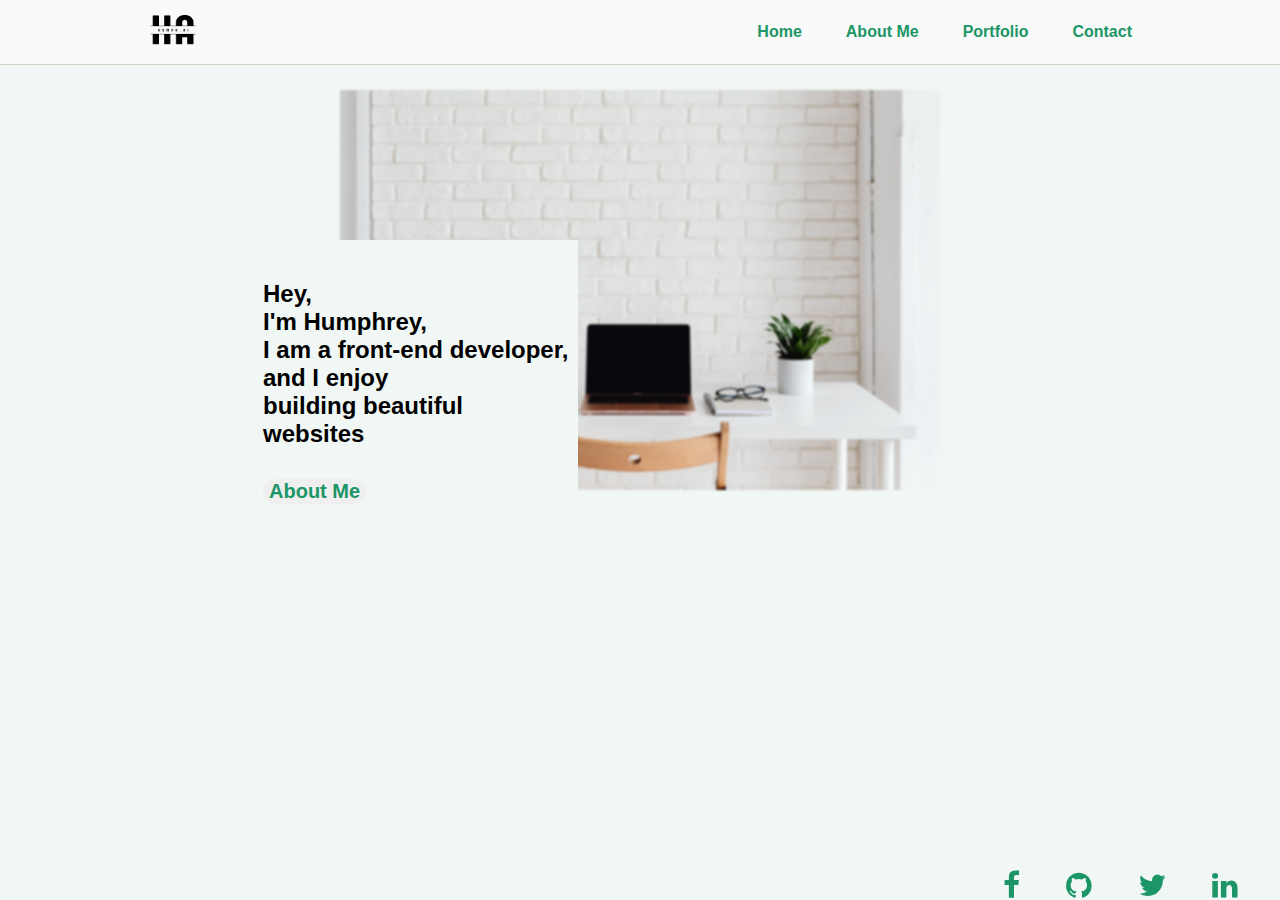
<file: index.html>
<!DOCTYPE html>
<html lang="en">
<head>
    <meta charset="UTF-8">
    <meta http-equiv="X-UA-Compatible" content="IE=edge">
    <meta name="viewport" content="width=device-width, initial-scale=1.0">
    <title>Humph_Ai</title>
    <link rel="stylesheet" href="./index.css">
    <link rel="stylesheet" href="https://cdnjs.cloudflare.com/ajax/libs/font-awesome/4.7.0/css/font-awesome.min.css">
</head>
<body>
    <header>
        <div class="nav"> 
            
<div class="header"> 
    
        <a href="./index.html"><img src="./h.a.png" width ="200px" alt="logo" class = "logo"></a>
      <nav>
            <ul class="nav_links"><li><a href="./index.html">Home</a></li>
                <li><a href="./about.html">About Me</a></li>
            <li><a href="./portfolio.html">Portfolio</a></li>
             <li><a href="./contact.html">Contact</a></li>
            </ul>
            
           
        </nav>
        <img src="./bar.svg" alt="" class="fa-bars">
  
       </div>
    </div>
    </header>
    <main>
        <img src="./pexels-karolina-grabowska-8092507.jpg" alt="" width="100%" class="image">
<div class="about_me">
       <h2 class="me">Hey,<br> I'm Humphrey,<br>I am a front-end developer,<br> and I enjoy <br> building beautiful <br> websites <br><br><button><a href="./about.html" class="aboutme">About Me</a></button></h2>
    </main>
    <footer>
    <div class="foot">
           <div class="link">
         <a href="https://web.facebook.com/osaigbovo.humphreyobazee/">   
<i class="fa fa-facebook" style="font-size:30px"></i></a>
<a href="https://github.com/OSAIGB">
<i class="fa fa-github
"style="font-size:30px"></i></a>
<a href="https://twitter.com/AimufuaHumphrey">
<i class="fa fa-twitter" style="font-size:30px"></i></a>
<a href="https://linkedin.com/in/humphrey-aimufua-110054240/">
<i class="fa fa-linkedin" style="font-size:30px;"></i></a>
   </div>    
 </div>
    </footer>
    <script src="./index.js"></script>
</body>
</html>
</file>
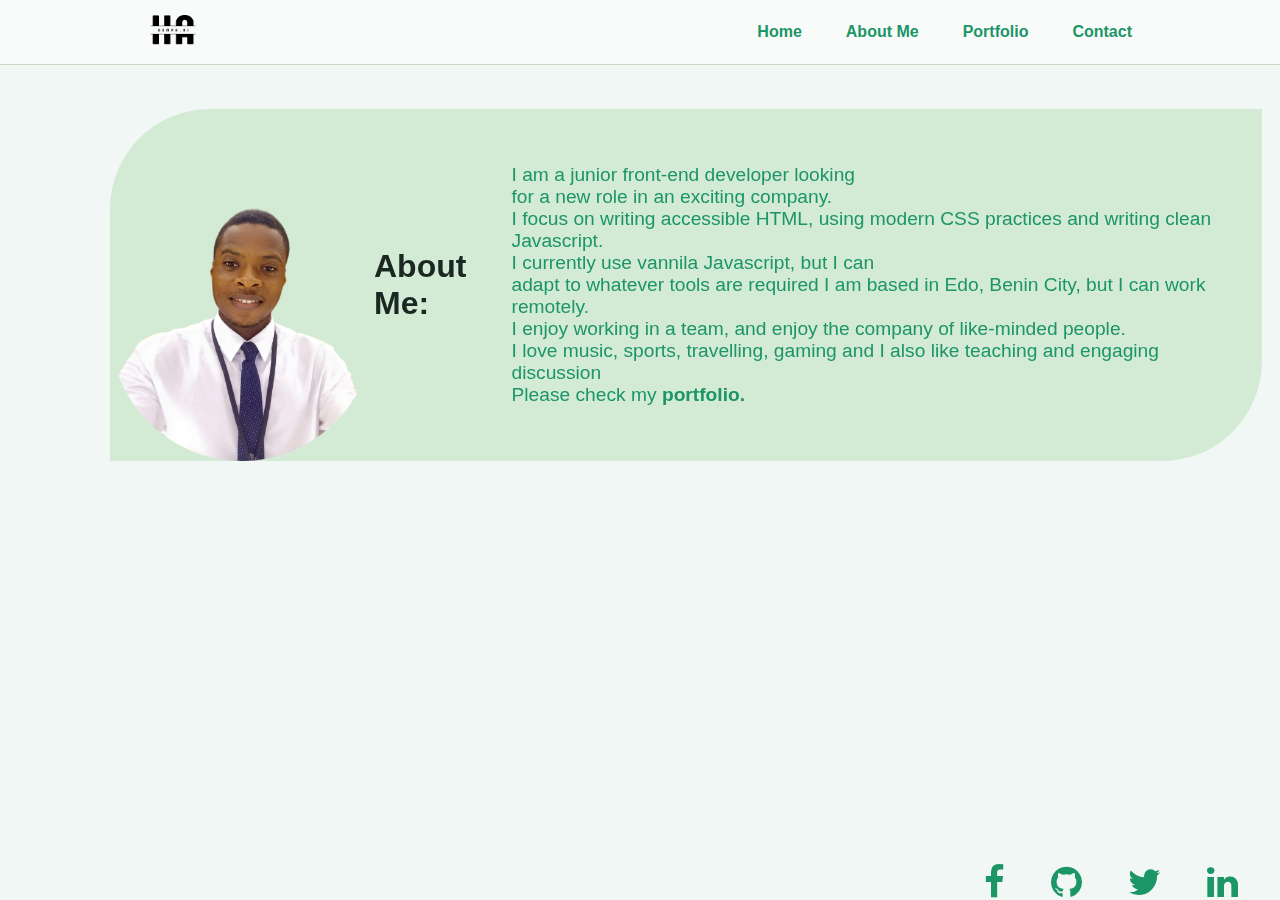
<file: about.html>
<!DOCTYPE html>
<html lang="en">
<head>
    <meta charset="UTF-8">
    <meta http-equiv="X-UA-Compatible" content="IE=edge">
    <meta name="viewport" content="width=device-width, initial-scale=1.0">
    <title>Humph_Ai</title>
    <link rel="stylesheet" href="./index.css">
    <link rel="stylesheet" href="https://cdnjs.cloudflare.com/ajax/libs/font-awesome/4.7.0/css/font-awesome.min.css">
</head>
<body>
    <header>
        <div class="nav">
<div class="header">
    <a href="./index.html"><img src="./h.a.png" width ="200px" alt="logo" class = "logo"></a>
      <nav>
            <ul class="nav_links"><li><a href="./index.html">Home</a></li>
                <li><a href="./about.html">About Me</a></li>
            <li><a href="./portfolio.html">Portfolio</a></li>
             <li><a href="./contact.html">Contact</a></li>
            </ul>
        </nav>
        <img src="./bar.svg" alt="" class="fa-bars">
       </div>
    </div>
    </header>
    <main>
        <div class="grid">
        <div class="about">
             <img src="./hummp.png" alt="" width="5%" class="img">
        <h1  class="abt">
                
About Me: 
        </h1><p>
            I am a junior front-end developer looking <br> 
            for a new role in an exciting company. <br>
            I focus on writing accessible HTML,
         using modern CSS practices and writing clean Javascript. <br>
         I currently use vannila Javascript, but I can <br> adapt to whatever tools are required
         I am based in Edo, Benin City, but I can work remotely. <br>
         I enjoy working in a team, and enjoy the company  of like-minded people. <br>
         I love music, sports, travelling, gaming and I also  like teaching and engaging discussion <br>
         Please check my <a href="./portfolio.html" class="port"> portfolio.</a>
        </p>
       
    </div>
</div>
    

    </main>    
    <footer>
        <div class="foot">
            <div class="link">
          <a href="https://web.facebook.com/osaigbovo.humphreyobazee/">   
 <i class="fa fa-facebook" style="font-size:36px"></i></a>
 <a href="https://github.com/OSAIGB">
 <i class="fa fa-github
 "style="font-size:36px"></i></a>
 <a href="https://twitter.com/AimufuaHumphrey">
 <i class="fa fa-twitter" style="font-size:36px"></i></a>
 <a href="https://linkedin.com/in/humphrey-aimufua-110054240/">
 <i class="fa fa-linkedin" style="font-size:36px;"></i></a>
    </div>   
 </div>
    </footer>
    <script src="./index.js"></script>
</body>
</html>
</file>
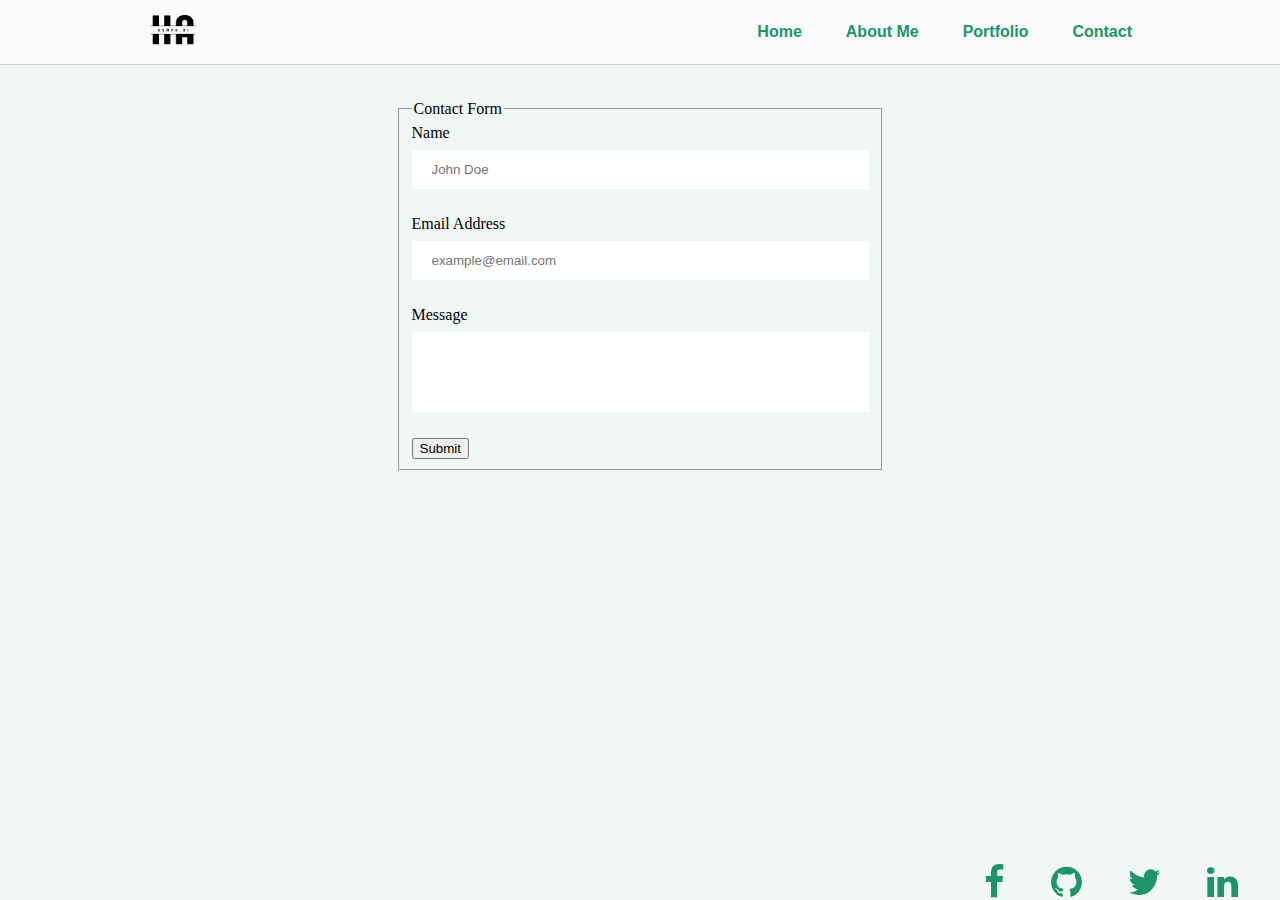
<file: contact.html>
<!DOCTYPE html>
<html lang="en">
<head>
    <meta charset="UTF-8">
    <meta http-equiv="X-UA-Compatible" content="IE=edge">
    <meta name="viewport" content="width=device-width, initial-scale=1.0">
    <title>Humph_Ai</title>
    <link rel="stylesheet" href="./index.css">
    <link rel="stylesheet" href="https://cdnjs.cloudflare.com/ajax/libs/font-awesome/4.7.0/css/font-awesome.min.css">
</head>
<body>
    <header>
        <div class="nav">
<div class="header">
    <a href="./index.html"><img src="./h.a.png" width ="200px" alt="logo" class = "logo"></a>
      <nav>
            <ul class="nav_links"><li><a href="./index.html">Home</a></li>
                <li><a href="./about.html">About Me</a></li>
            <li><a href="./portfolio.html">Portfolio</a></li>
             <li><a href="./contact.html">Contact</a></li>
            </ul>
        </nav>
        <img src="./bar.svg" alt="" class="fa-bars">
       </div>
    </div>
    </header>
    </header>
<section class="contact_form">
    <form action="#">
        <fieldset>
            <legend>Contact Form</legend>
        <label for="name">Name</label><br>
        <input type="text" id="name" name="name" size="50" placeholder="John Doe"><br><br>
        <label for="email">Email Address</label><br>
        <input type="text" id="email" name="email" placeholder="example@email.com"><br><br>

        <label for="name">Message</label><br>
        <input type="text" id="message" name="message" maxlength="500" style="height:80px;" ><br><br>      

        <input type="submit" value="Submit">
  </fieldset> 
 </form>
</section>    
<footer>
    <div class="foot">
        <div class="link">
      <a href="https://web.facebook.com/osaigbovo.humphreyobazee/">   
<i class="fa fa-facebook" style="font-size:36px"></i></a>
<a href="https://github.com/OSAIGB">
<i class="fa fa-github
"style="font-size:36px"></i></a>
<a href="https://twitter.com/AimufuaHumphrey">
<i class="fa fa-twitter" style="font-size:36px"></i></a>
<a href="https://linkedin.com/in/humphrey-aimufua-110054240/">
<i class="fa fa-linkedin" style="font-size:36px;"></i></a>
</div>
</div>
</footer>
<script src="./index.js"></script>
</body>
</html>
</file>
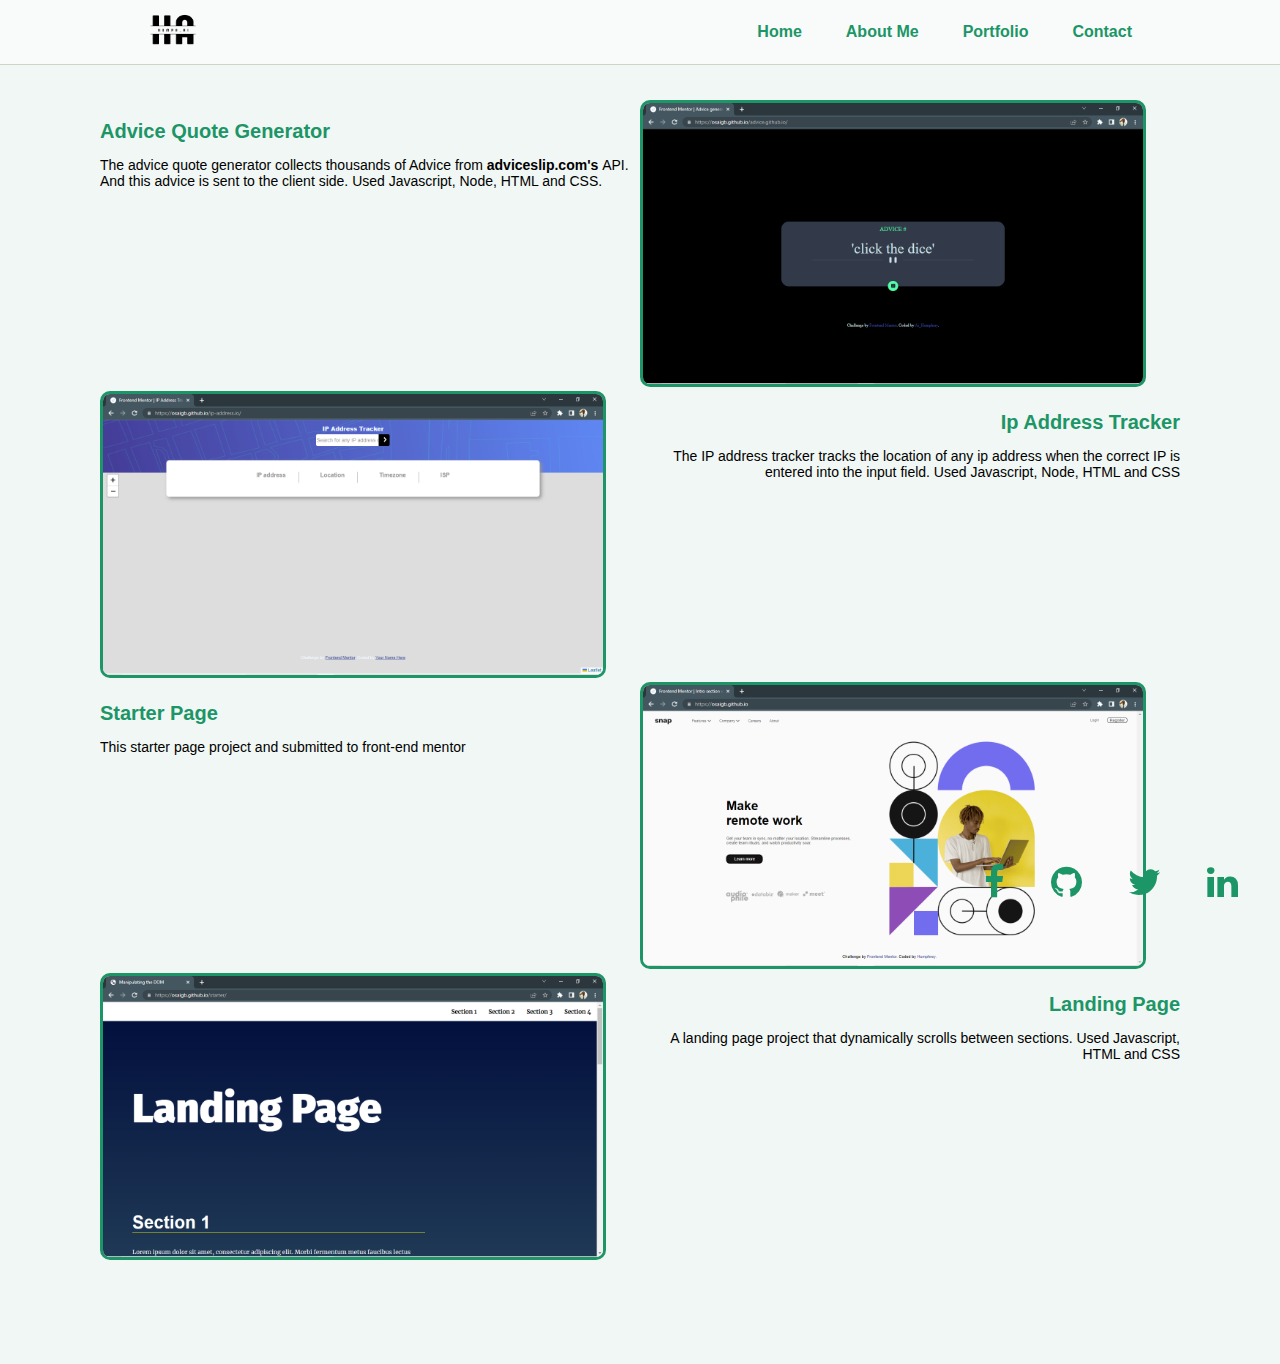
<file: portfolio.html>
<!DOCTYPE html>
<html lang="en">
<head>
    <meta charset="UTF-8">
    <meta http-equiv="X-UA-Compatible" content="IE=edge">
    <meta name="viewport" content="width=device-width, initial-scale=1.0">
    <title>Humph_Ai</title>
    <link rel="stylesheet" href="./index.css">
    <link rel="stylesheet" href="https://cdnjs.cloudflare.com/ajax/libs/font-awesome/4.7.0/css/font-awesome.min.css">
</head>
<body>
    <header>
        <div class="nav">
<div class="header">
    <a href="./index.html"><img src="./h.a.png" width ="200px" alt="logo" class = "logo"></a>
      <nav>
            <ul class="nav_links"><li><a href="./index.html">Home</a></li>
                <li><a href="./about.html">About Me</a></li>
            <li><a href="./portfolio.html">Portfolio</a></li>
             <li><a href="./contact.html">Contact</a></li>
            </ul>
        </nav>
        <img src="./bar.svg" alt="" class="fa-bars">
  
       </div>
    </div>
    </header>
    <main>
        <div class="portfolio">
            
            <h3 class="dice"><a href="https://osaigb.github.io/advice.github.io/">Advice Quote Generator</a> 
            <p>The advice quote generator collects thousands of Advice from <b>adviceslip.com's </b>API. 
                And this advice is sent to the client side. Used Javascript, Node, HTML and CSS.</p></h3>

              <a href=""><img src="./Screenshot (153).png" alt="Advice generator web app" width="500px" class="project"></a>
           <a href="https://osaigb.github.io/ip-address.io/"> 
<img src="./Screenshot (151).png" alt="IP address tracker" width="500px" class="project ipA" ></a>
                <h3 class="ip"><a href="https://osaigb.github.io/ip-address.io/">Ip Address Tracker</a><p>The IP address tracker tracks the location of any 
                    ip address when the correct IP is entered into the input field. Used Javascript, Node, HTML and CSS</p></h3>

                

             <h3 class="starter"><a href="https://osaigb.github.io/">Starter Page</a><p>This starter page project 
                 and submitted to front-end mentor</p></h3>
             <a href="https://osaigb.github.io/">
                <img src="./Screenshot (152).png" alt="Starter page project" width="500px" class="project">
                </a>
            <a href="https://osaigb.github.io/starter/">
              <img src="./Screenshot (150).png" alt="Landing page project" width="500px" class="project ipA">
       </a>
       <h3 class="landing"><a href="https://osaigb.github.io/starter/">Landing Page</a><p>A landing page project that dynamically scrolls between sections. Used Javascript, HTML and CSS</p></h3> 
                </div>
    </main>    <footer>
        <div class="foot">
            <div class="link">
          <a href="https://web.facebook.com/osaigbovo.humphreyobazee/">   
 <i class="fa fa-facebook" style="font-size:36px"></i></a>
 <a href="https://github.com/OSAIGB">
 <i class="fa fa-github
 "style="font-size:36px"></i></a>
 <a href="https://twitter.com/AimufuaHumphrey">
 <i class="fa fa-twitter" style="font-size:36px"></i></a>
 <a href="https://linkedin.com/in/humphrey-aimufua-110054240/">
 <i class="fa fa-linkedin" style="font-size:36px;"></i></a>
    </div> 
</div>   
    </footer>
<script src="./index.js"></script>
</body>
</html>
</file>
<file: index.css>
body{
padding: 0;
box-sizing: border-box;
    margin: 0;
    background-color: rgb(241, 247, 244);
}
.aboutme{
  font-size: 20px;
}
button{border: none;
  border-radius: 20px;

}
.nav{
    top: 0;
    left: 0;
    margin: auto;
    width: 100%;
    position: fixed;
    background-color: rgb(248, 251, 249);
}

.header{
display: flex;
justify-content: space-between;
align-items: center;
padding: 30px 10%;
height: 4px;
border-bottom: 1px solid rgb(203, 215, 196);
}
/* ul{
    display: flex;
    list-style-type: none;
    font-family: 'Roboto Mono', monospace;
  float: right;
} */


.logo{
    width: 90px;
    height: 80px;
    position: relative;
    overflow: hidden;
   cursor: pointer;
    
}
.nav_links{
    list-style: none;
}
.nav_links li{
    display: inline-block;
    padding: 0px 20px;

font-family: 'Open Sans', sans-serif;
}

.nav_links li a{
transition: all 0.3s ease 0s;
}

.nav_links li a:hover{
    transition: all 0.3s ease 0s;
    }
a{
    color: rgb(28, 149, 103);
    font-weight:bold;
    /* font-size: 10px; */
}

a:link {
  
    text-decoration: none;
  }
  
  /* mouse over link */
  a:hover {
    color: rgb(106, 193, 106)
  }
  
  /* selected link */
  a:active {
    color: rgb(169, 169, 175);
  }

  .image{
    position: relative
    ;
 top: 90px;
 width: 100%;
max-width: 600px;
z-index: -9;

display: block;
margin-left: auto;
margin-right: auto;
filter: blur(1px);
-webkit-filter: blur(1px);
  }

  .about_me{
    
      position: absolute;
      display: flex;
      background-color: rgb(241, 247, 244);
      padding-left: 30px;
      padding-top: 20px;
      padding-bottom: 50px;
      padding-right: 10px;
      /* display: block; */
      /* margin-left: auto; */
      margin-right: auto;
      top: 240px;
      left: 233px;
      z-index: -9;
      font-family: 'Open Sans', sans-serif;
      /* flex-direction: row; */
      /* flex-wrap: nowrap; */
      /* align-content: center; */
      justify-content: center;
      align-items: center;
      }
  

  i{
padding-right: 42px;
  }
  
  footer {
    position: fixed;
    /* padding: 10px 10px 0px 10px; */
    text-align: right;
    bottom: 0;
    width: 100%;
    padding-right: 100px;
  }
  /* .grid {
    display: grid;
    grid-template-columns:  auto auto;
    font-size: 10px;
    text-align: center;
    padding: 10px;
    grid-gap: 20px 0;
}
.about{
    /* border: 1px solid rgba(0, 0, 0, 0.8); */
  /* padding: 20px; */
  /* font-size: 30px;
  text-align: center;
  font-size: 10px;
  
} */ 
.grid{
  display: flex;
  flex-direction: column;
  position: absolute;
  top: 140px;
  height: 100%;
  right: 18px;
  width: 90%;
  max-width: 100%;
  max-height: 350px;
  top: 30px;
}
.fa-bars{
  display: none;
}
.about {
  background-color: rgba(106, 193, 106, 0.218);
  display: flex;
  top: 79px;
  position: absolute;
  
  padding-right: 50px;
  border-radius: 100px 0px 100px 0px;
  font-family: 'Open Sans', sans-serif;
  align-items: center;
  flex-direction: row;
}
.img{
  width: 264px;
 border-radius: 500px 500px 500px 500px;
}
p{
  font-size: 100%;
}
.contact_form{
  display: flex;
  align-items: center;
  justify-content: center;
  position: relative;
  top: 100px;

}

input[type=text] {
  width: 100%;
  padding: 12px 20px;
  margin: 8px 0;
  box-sizing: border-box;
  border: 0px solid rgb(239, 231, 231);
  outline: none;
}

.dice{
  margin-right: auto;
  text-align: left;
}
.ip{
  margin-left: auto;
  text-align: right;
}
.starter{
  margin-right: auto;
  text-align: left;
}
.landing{
  margin-left: auto;
  text-align: right;
}

.portfolio{
  display: grid;
  grid-template-columns: auto auto;
  margin: 10px;
  padding: 90px;
}
p{
  font-size: 120%;
  font-family: 'Open Sans', sans-serif;
  color: rgb(28, 149, 103);
}
h3{
  font-size: 20px;
  font-family: 'Open Sans', sans-serif;
}
.project{
  border-radius: 10px;
  border:3px solid;
}
.abt{
  color: rgb(27, 40, 33);
}
h3 p{
  color: black;
  font-size: 70%;
  font-weight: lighter;
}

@media only screen and (max-width: 700px) {
  main h2 {
  font-size: 80%;
  color: rgb(3, 3, 3);

      } 
      .about_me{   
     position: fixed;
    text-align: left;
    border-radius: 20px;
    left: 0;
    top: 120px;
    width: 30%;
    padding-right: 20px;
    background-color: rgba(106, 193, 106, 0.218);
      }
      .nav_links{
        position: absolute; 
        top: 0; 
        right: 0; 
        width: 100px; 
        text-align:right;
    display: none;
      }
      .nav_links li{
        font-size: 10px;
        /* display: block; */
        padding: 0px 20px;
        padding-bottom: 2px;
        position: relative;
        top:60px;
      
        background-color: rgba(106, 193, 106, 0.218);
     border-radius: 20px;
      }
  
      nav a {
        color: rgb(28, 149, 103);
      }

     a i{
        font-size: 3px;
        padding-right: 7px;
      }

      .fa-bars{
        position: absolute; 
        top: 20px; 
        right: 10px;  
        text-align:right;
  }

  .nav_links li a{
    transition: all 0.3s ease 0s;
    }
    .none{
      display: block;
    }
    .grid{
  display: flex;
align-items: center;
z-index: -9;
      position: absolute;
      top: 20px;
      
      max-width: 100%;
      max-height: 350px;
    }
    .img{
      width: 50%;
     border-radius: 500px 500px 500px 500px;
    }
   .about {
        width: 70%;
        border-radius: 27px;
        display: flex;
        flex-direction: column;
        align-items: center;
        justify-content: center;
        padding-right: 0px;
    }
    
    
    .portfolio{
      display: flex;
      flex-direction: column;
      margin-top: 50px;
      padding: 20px;
  
  }
  .project{
    border-radius: 10px;
    border:3px solid;
    width: 120%;
    max-width: 100%;
  }
  .contact_form{
    display: flex;
    align-items: center;
    justify-content: center;
    position: relative;
    top: 140px;
    z-index: -45;
  
  }
  input[type=text] {
    width: 90%;
    padding: 12px 20px;
    margin: 8px 0;
    box-sizing: border-box;
    border: 0px solid rgb(239, 231, 231);
    outline: none;
  }
  p{
    font-size: 80%;
    text-align: center;
  }

  .abt{
    font-size: 90%;
    display: flex;
    flex-direction: column;
    justify-content: center;
    align-items: center;
    flex-wrap: wrap;
    align-content: center;
    padding-bottom: 2px;
  }
  .ipAd{
    display: flex;
    flex-direction: column-reverse;
  }
  .landingPage{
    display: flex;
    flex-direction: column-reverse;
  }
  .dice{
    margin-right: auto;
    text-align: center;
  }
  .ip{
    margin-left: auto;
    text-align: center;
    position: relative;
    top:-150px;
    z-index: -4;
  }
  .starter{
    margin-right: auto;
    text-align: center;
  }
  .landing{
    margin-left: auto;
    text-align: center;
    position: relative;
    top:-150px
  }
.fa-bars{
  display: block;
}
.ipA{
  position: relative;
  top: 150px;
  z-index: -5;
}
}
</file>
